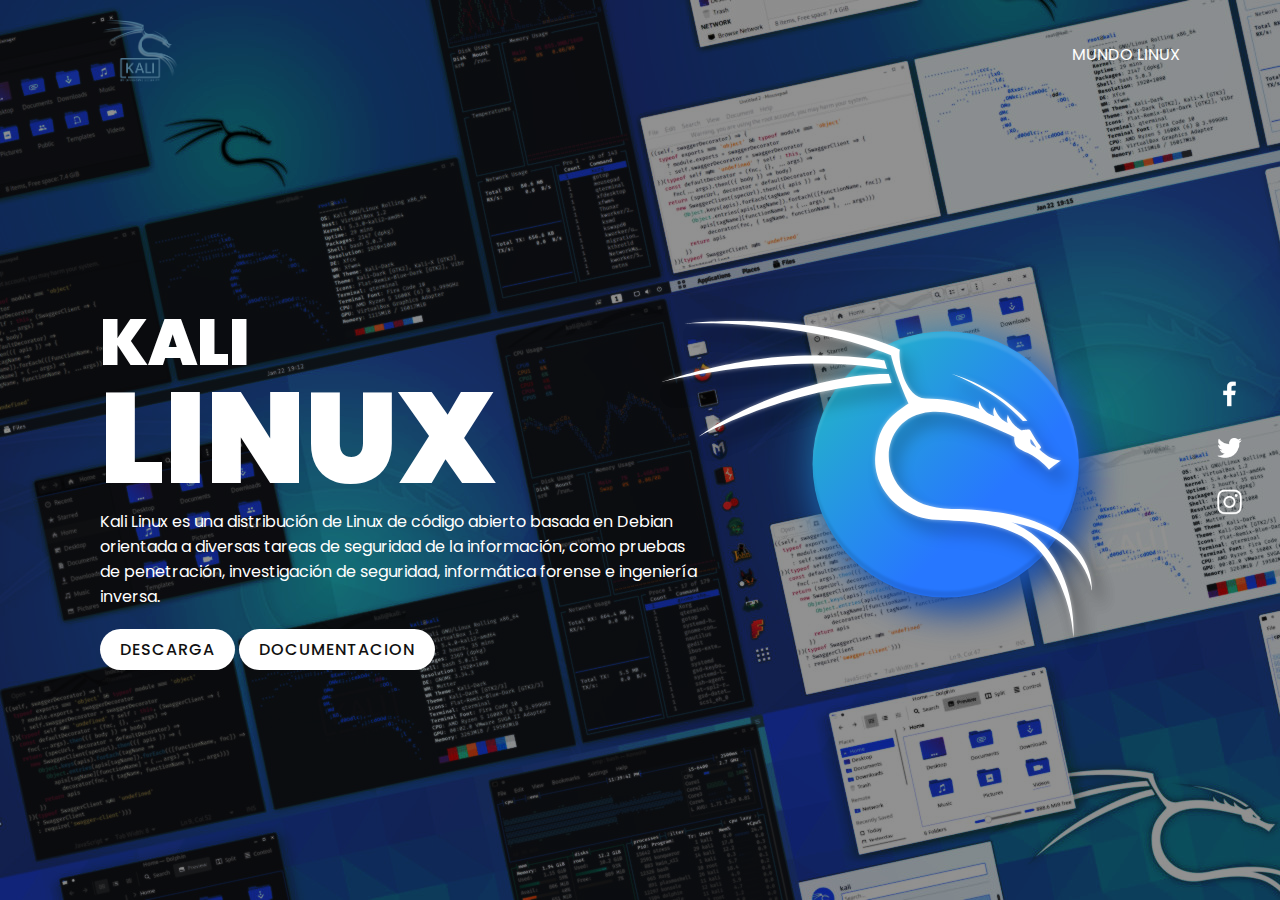
<file: KaliLinux/kali.html>
<!DOCTYPE html>
<html lang="es">
<head>
    <meta charset="UTF-8">
    <meta name="viewport" content="width=device-width, initial-scale=1.0">
    <title>Kali Linux</title>
    <link rel="icon" type="image/jpg" href="./img/kali.png"/>
    <link rel="stylesheet" href="style.css">
</head>
<body>
    <!--Menu Navegacion-->
    <section class="section">
        <header>
            <a href="https://www.kali.org/"><img src="img/kali.png" class="logo"></a>
            <ul>
                <li><a href="../index.html">MUNDO LINUX</a></li>
            </ul>
        </header>
        <!--Seccion Principal-->
        <div class="contenido">
            <div class="caja">
                <h2>KALI<br><span>LINUX</span></h2>
                <p>Kali Linux es una distribución de Linux de código abierto basada en Debian orientada a diversas tareas de seguridad de la información, como pruebas de penetración, investigación de seguridad, informática forense e ingeniería inversa.</p>
                <a href="https://www.kali.org/get-kali/">DESCARGA</a>
                <a href="https://www.kali.org/docs/">DOCUMENTACION</a>
            </div>
            <div class="imagen">
                <img src="img/kali-dragon-icon.svg">
            </div>
        </div>

        <!--Redes Sociales-->
        <ul class="social">
            <li><a href="https://www.facebook.com/KaliLinux/"><img src="img/facebook.png"></a></li>
            <li><a href="https://twitter.com/kalilinux?lang=es"><img src="img/twitter.png"></a></li>
            <li><a href="https://www.instagram.com/kalilinux/?hl=es"><img src="img/instagram.png"></a></li>
        </ul>
    </section>
</body>
</html>
</file>
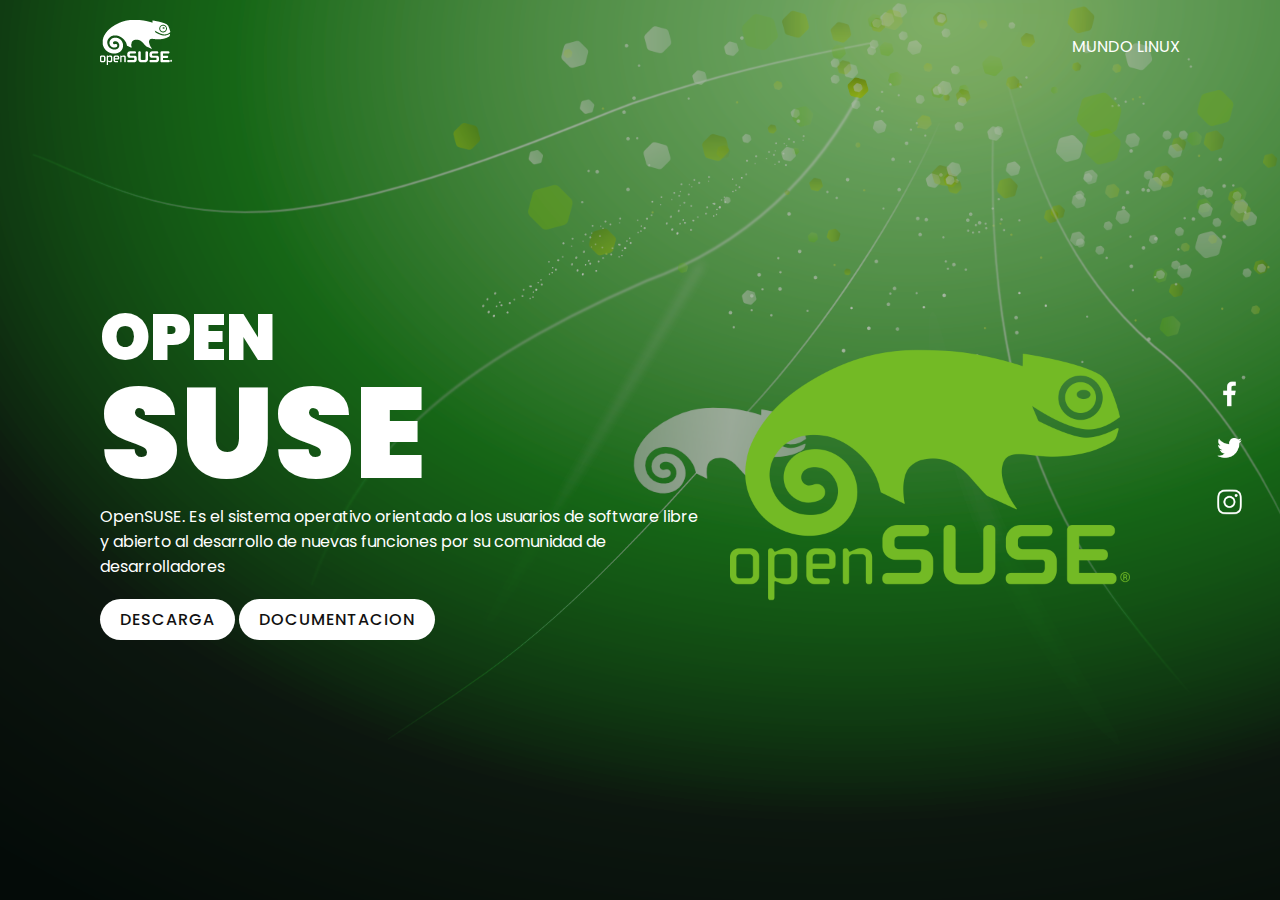
<file: OpenSuse/open.html>
<!DOCTYPE html>
<html lang="es">
<head>
    <meta charset="UTF-8">
    <meta name="viewport" content="width=device-width, initial-scale=1.0">
    <title>Kali Linux</title>
    <link rel="icon" type="image/jpg" href="./img/Logo.png"/>
    <link rel="stylesheet" href="./styles.css">
</head>
<body>
    <!--Menu Navegacion-->
    <section class="section">
        <header>
            <a href="https://www.opensuse.org/"><img src="img/opensuse-logo.png" class="logo"></a>
            <ul>
                <li><a href="../index.html">MUNDO LINUX</a></li>
            </ul>
        </header>
        <!--Seccion Principal-->
        <div class="contenido">
            <div class="caja">
                <h2>OPEN<br><span>SUSE</span></h2>
                <p>OpenSUSE. Es el sistema operativo orientado a los usuarios de software libre y abierto al desarrollo de nuevas funciones por su comunidad de desarrolladores</p>
                <a href="https://get.opensuse.org/">DESCARGA</a>
                <a href="https://es.opensuse.org/Bienvenidos_a_openSUSE.org">DOCUMENTACION</a>
            </div>
            <div class="imagen">
                <img src="img/Logo.png">
            </div>
        </div>

        <!--Redes Sociales-->
        <ul class="social">
            <li><a href="https://www.facebook.com/en.openSUSE/"><img src="img/facebook.png"></a></li>
            <li><a href="https://twitter.com/openSUSE?ref_src=twsrc%5Egoogle%7Ctwcamp%5Eserp%7Ctwgr%5Eauthor"><img src="img/twitter.png"></a></li>
            <li><a href="https://www.instagram.com/opensuse/?hl=es"><img src="img/instagram.png"></a></li>
        </ul>
    </section>
</body>
</html>
</file>
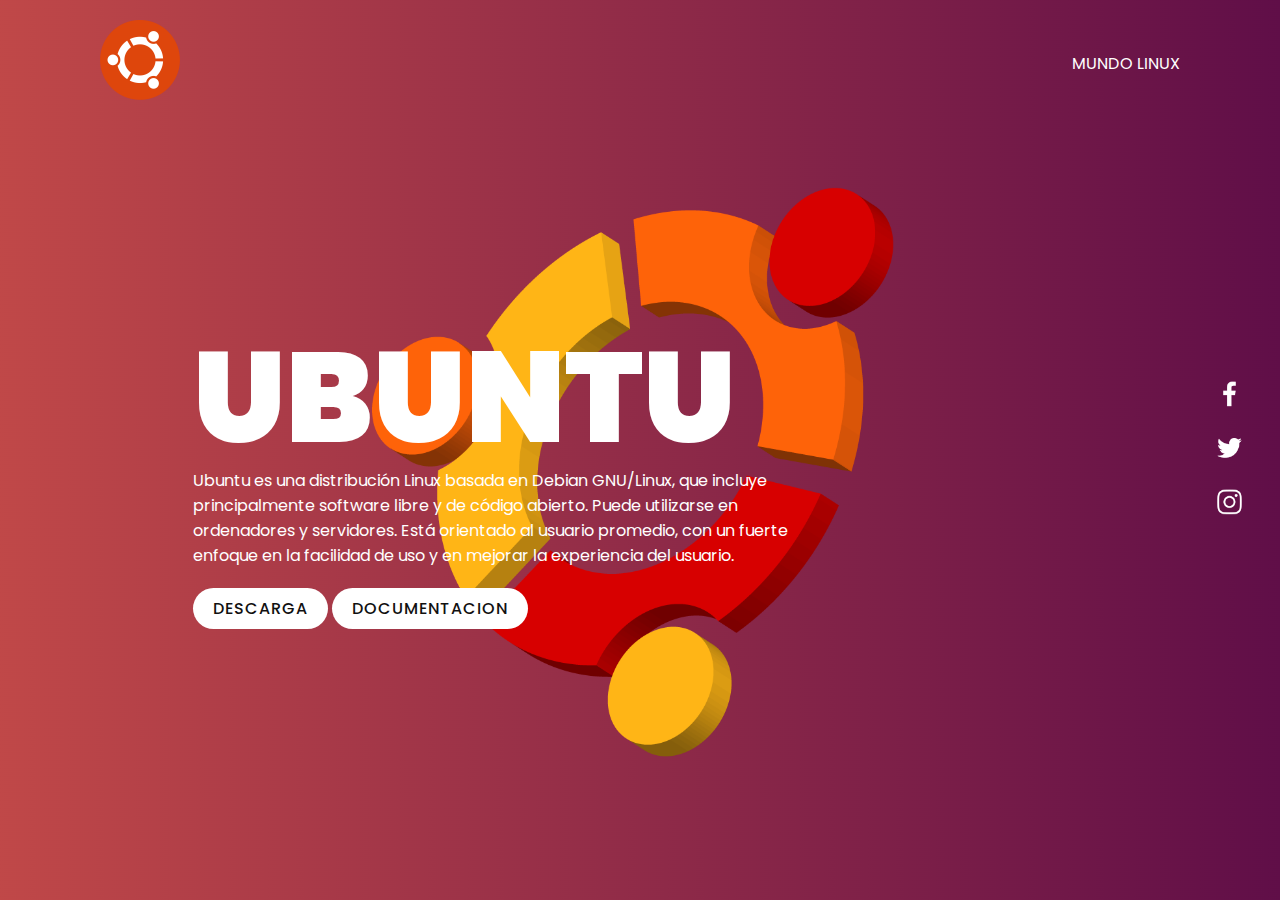
<file: Ubuntu/ubuntu.html>
<!DOCTYPE html>
<html lang="es">
<head>
    <meta charset="UTF-8">
    <meta name="viewport" content="width=device-width, initial-scale=1.0">
    <title>Kali Linux</title>
    <link rel="icon" type="image/jpg" href="./img/ubuntu-logo (1).png"/>
    <link rel="stylesheet" href="./styles.css">
</head>
<body >
    <!--Seccion Principal-->
    <section class="section">
        <header>
            <a href="https://ubuntu.com/"><img src="img/ubuntu-logo (1).png" class="logo"></a>
            <ul class="navigation">
                <li><a href="../index.html">MUNDO LINUX</a></li>
            </ul>
        </header>
        <!--Seccion Principal-->
        <div class="contenido">
            <div class="caja">
                <h2><span>Ubuntu</span></h2>
                <p>Ubuntu es una distribución Linux basada en Debian GNU/Linux, que incluye principalmente software libre y de código abierto. Puede utilizarse en ordenadores y servidores. Está orientado al usuario promedio, con un fuerte enfoque en la facilidad de uso y en mejorar la experiencia del usuario.</p>
                <a href="https://ubuntu.com/#download">DESCARGA</a>
                <a href="https://help.ubuntu.com/">DOCUMENTACION</a>
            </div>
            <div class="imagen">
                <img src="./img/pngwing.com (1).png">
            </div>
        </div>

        <!--Redes Sociales-->
        <ul class="social">
            <li><a href="https://www.facebook.com/ubuntulinux/?locale=es_ES"><img src="img/facebook.png"></a></li>
            <li><a href="https://twitter.com/ubuntu?ref_src=twsrc%5Egoogle%7Ctwcamp%5Eserp%7Ctwgr%5Eauthor"><img src="img/twitter.png"></a></li>
            <li><a href="https://www.instagram.com/ubuntu_os/?hl=es"><img src="img/instagram.png"></a></li>
        </ul>
    </section>
</body>
</html>
</file>
<file: KaliLinux/style.css>
@import url('https://fonts.googleapis.com/css2?family=Poppins:ital,wght@0,200;0,300;0,400;0,500;0,600;0,700;0,800;1,200;1,300;1,400;1,500;1,600;1,700;1,800&display=swap');

* {
    margin: 0;
    padding: 0;
    box-sizing: border-box;
    font-family: 'Poppins', sans-serif;
}

section {
    position: relative;
    width: 100%;
    padding: 100px;
    display: flex;
    justify-content: space-evenly;
    align-items: center;


	height: 100vh;
	background: url(./img/home-banner.jpg);
	background-color: rgba(99, 99, 99, 0.7);
	background-blend-mode: color-burn;
	background-repeat: no-repeat;
	background-position: left center;
	background-size: cover;
	position: relative;
}


header {
    position: absolute;
    top: 0;
    left: 0;
    width: 100%;
    padding: 20px 100px;
    display: flex;
    justify-content: space-between;
    align-items: center;
}

header .logo {
    position: relative;
    max-width: 80px;
}

header ul li {
    list-style: none;
}

header ul li a {
    list-style: none;
    color: #fff;
    font-weight: 400;
    margin-left: 40px;
    text-decoration: none;
}

.contenido {
    position: relative;
    display: flex;
    justify-content: space-evenly;
    justify-items: center;
}

.contenido .caja {
    position: relative;
    max-width: 600px;
    margin-top: 6%;
}

.contenido .caja h2 {
    color: #fff;
    font-size: 4em;
    line-height: 1.5em;
    font-weight: 900;
    text-transform: uppercase;
}

.contenido .caja h2 span {
    font-size: 2em;
}

.contenido .caja p {
    color: #fff;
}

.contenido .caja a {
    display: inline-block;
    margin-top: 20px;
    padding: 8px 20px;
    background: #fff;
    color: #111;
    border-radius: 40px;
    font-weight: 500;
    letter-spacing: 1px;
    text-decoration: none;
    text-transform: uppercase;
}

.contenido .imagen {
    width: 500px;
    display: flex;
    padding-right: 50px;
    margin-top: 50px;
    justify-content: flex-end;
}

.contenido .imagen img {
    max-width: 1000px;
}


.social {
    position: absolute;
    top: 50%;
    right: 30px;
    transform: translateY(-50%);
    display: flex;
    justify-content: center;
    align-items: center;
    flex-direction: column;
}

.social li {
    list-style: none;
}

.social li a {
    display: inline-block;
    filter: invert(1);
    margin: 5px 0;
    transform: scale(0.6);
}

/* Responsive */
@media(max-width: 991px) {
    section {
        padding: 40px;
        padding-bottom: 150px;
        /* 120px */
    }

    header {
        padding: 20px 40px;
    }

    header .logo {
        position: relative;
        max-width: 60px;
    }


    header ul li a {
        display: inline-block;
        color: #fff;
        font-weight: 400;
        margin-left: 0;
        text-decoration: none;
        font-size: 1em;
        margin: 10px 0;
    }

    header ul li a:hover {
        color: #fff;
    }

    .contenido .imagen {
        position: relative;
        max-width: 100%;
        padding-right: 20px;
    }

    .contenido .imagen h2 {
        font-size: 3em;
    }

    .contenido .imagen a {
        font-size: 14px;
        padding: 8px 15px;
    }

    .contenido .imagen {
        width: 100%;
        display: flex;
        padding-right: 0;
        margin-top: 50px;
        justify-content: center;
    }

    .contenido .imagen img {
        max-width: 500px;
    }


    .social {
        right: 0;
        width: 50px;
        background: rgba(0, 0, 0, 0.2);
    }
}

@media(max-width: 600px) {
    section {
        padding: 40px;
        padding-bottom: 150px;
        /* 120px */
        height: 80%;
    }

    header {
        padding: 20px 40px;
    }

    header .logo {
        position: relative;
        max-width: 60px;
    }


    header ul li a {
        display: inline-block;
        color: #fff;
        font-weight: 400;
        margin-left: 0;
        text-decoration: none;
        font-size: 1em;
        margin: 10px 0;
    }

    header ul li a:hover {
        color: #fff;
    }

    .contenido {
        flex-direction: column;
    }

    .contenido .imagen {
        position: relative;
        max-width: 100%;
        padding-right: 20px;
    }

    .contenido .imagen h2 {
        font-size: 3em;
    }

    .contenido .imagen a {
        font-size: 14px;
        padding: 8px 15px;
    }

    .contenido .imagen {
        width: 100%;
        display: flex;
        padding-right: 0;
        margin-top: 50px;
        justify-content: center;
    }

    .contenido .imagen img {
        max-width: 500px;
    }


    .social {
        right: 0;
        width: 50px;
        background: rgba(0, 0, 0, 0.2);
    }
}
</file>
<file: OpenSuse/styles.css>
@import url('https://fonts.googleapis.com/css2?family=Poppins:ital,wght@0,200;0,300;0,400;0,500;0,600;0,700;0,800;1,200;1,300;1,400;1,500;1,600;1,700;1,800&display=swap');

* {
    margin: 0;
    padding: 0;
    box-sizing: border-box;
    font-family: 'Poppins', sans-serif;
}

section {
    position: relative;
    width: 100%;
    padding: 100px;
    display: flex;
    justify-content: space-evenly;
    align-items: center;


	height: 100vh;
	background: url(./img/2148230.png);
	background-color: rgba(181, 180, 180, 0.7);
	background-blend-mode: color-burn;
	background-repeat: no-repeat;
	background-position: left center;
	background-size: cover;
	position: relative;
}


header {
    position: absolute;
    top: 0;
    left: 0;
    width: 100%;
    padding: 20px 100px;
    display: flex;
    justify-content: space-between;
    align-items: center;
}

header .logo {
    position: relative;
    max-width: 80px;
}

header ul li {
    list-style: none;
}

header ul li a {
    list-style: none;
    color: #fff;
    font-weight: 400;
    margin-left: 40px;
    text-decoration: none;
}

.contenido {
    position: relative;
    display: flex;
    justify-content: space-evenly;
    justify-items: center;
}

.contenido .caja {
    position: relative;
    max-width: 600px;
    margin-top: 6%;
}

.contenido .caja h2 {
    color: #fff;
    font-size: 4em;
    line-height: 1.5em;
    font-weight: 900;
    text-transform: uppercase;
}

.contenido .caja h2 span {
    font-size: 2em;
}

.contenido .caja p {
    color: #fff;
}

.contenido .caja a {
    display: inline-block;
    margin-top: 20px;
    padding: 8px 20px;
    background: #fff;
    color: #111;
    border-radius: 40px;
    font-weight: 500;
    letter-spacing: 1px;
    text-decoration: none;
    text-transform: uppercase;
}

.contenido .imagen {
    width: 500px;
    display: flex;
    padding-right: 50px;
    margin-top: 50px;
    justify-content: flex-end;
}

.contenido .imagen img {
    max-width: 400px;
}


.social {
    position: absolute;
    top: 50%;
    right: 30px;
    transform: translateY(-50%);
    display: flex;
    justify-content: center;
    align-items: center;
    flex-direction: column;
}

.social li {
    list-style: none;
}

.social li a {
    display: inline-block;
    filter: invert(1);
    margin: 5px 0;
    transform: scale(0.6);
}

/* Responsive */
@media(max-width: 881px) {
    section {
        padding: 40px;
        padding-bottom: 150px;
        /* 120px */
    }

    header {
        padding: 20px 40px;
    }

    header .logo {
        position: relative;
        max-width: 60px;
    }


    header ul li a {
        display: inline-block;
        color: #fff;
        font-weight: 400;
        margin-left: 0;
        text-decoration: none;
        font-size: 1em;
        margin: 10px 0;
    }

    header ul li a:hover {
        color: #fff;
    }

    .contenido .imagen {
        position: relative;
        padding-right: 20px;
    }

    .contenido .imagen h2 {
        font-size: 3em;
    }

    .contenido .imagen a {
        font-size: 14px;
        padding: 8px 15px;
    }

    .contenido .imagen {
        width: 100%;
        display: flex;
        padding-right: 0;
        margin-top: 50px;
        justify-content: center;
    }



    .social {
        right: 0;
        width: 50px;
        background: rgba(0, 0, 0, 0.2);
    }
}

@media (max-width: 785px) {
    section {
        padding: 40px;
        padding-bottom: 150px;
        /* 120px */
        height: 80%;
    }

    header {
        padding: 20px 40px;
    }

    header .logo {
        position: relative;
        max-width: 60px;
    }


    header ul li a {
        display: inline-block;
        color: #fff;
        font-weight: 400;
        margin-left: 0;
        text-decoration: none;
        font-size: 1em;
        margin: 10px 0;
    }

    header ul li a:hover {
        color: #fff;
    }

    .contenido {
        flex-direction: column;
        font-size: 100%;
    }

    .contenido .imagen {
        position: relative;
        max-width: 100%;
        padding-right: 20px;
    }

    .contenido .imagen h2 {
        font-size: 2em;
    }

    .contenido .imagen a {
        font-size: 14px;
        padding: 8px 15px;
    }

    .contenido .imagen {
        width: 100%;
        display: flex;
        padding-right: 0;
        margin-top: 50px;
        justify-content: center;
    }

    .social {
        right: 0;
        width: 50px;
        background: rgba(0, 0, 0, 0.2);
    }
}

@media (max-width: 427px) {
    section {
        padding: 40px;
        padding-bottom: 150px;
        /* 120px */
        height: 80%;
    }

    header {
        padding: 20px 40px;
    }

    header .logo {
        position: relative;
        max-width: 60px;
    }


    header ul li a {
        display: inline-block;
        color: #fff;
        font-weight: 400;
        margin-left: 0;
        text-decoration: none;
        font-size: 1em;
        margin: 10px 0;
    }

    header ul li a:hover {
        color: #fff;
    }

    .contenido {
        flex-direction: column;
        font-size: 100%;
    }

    .contenido .imagen {
        position: relative;
        max-width: 100%;
        padding-right: 20px;
    }

    .contenido .imagen h2 {
        font-size: 1em;
    }

    .contenido .imagen a {
        font-size: 14px;
        padding: 8px 15px;
    }

    .contenido .imagen {
        width: 100%;
        display: flex;
        padding-right: 0;
        margin-top: 50px;
        justify-content: center;
    }

    .social {
        right: 0;
        width: 50px;
        background: rgba(0, 0, 0, 0.2);
    }
}
</file>
<file: Ubuntu/styles.css>
@import url('https://fonts.googleapis.com/css2?family=Poppins:ital,wght@0,200;0,300;0,400;0,500;0,600;0,700;0,800;1,200;1,300;1,400;1,500;1,600;1,700;1,800&display=swap');

* {
    margin: 0;
    padding: 0;
    box-sizing: border-box;
    font-family: 'Poppins', sans-serif;
}

section {
    position: relative;
    width: 100%;
    padding: 100px;
    display: flex;
    justify-content: space-evenly;
	height: 100vh;
	background: url(./img/2.jpg);
	background-blend-mode: color-burn;
	background-repeat: no-repeat;
	background-position: left center;
	background-size: cover;
	position: relative;
}


header {
    position: absolute;
    top: 0;
    left: 0;
    width: 100%;
    padding: 20px 100px;
    display: flex;
    justify-content: space-between;
    align-items: center;
}

header .logo {
    position: relative;
    max-width: 80px;
}

header ul li {
    list-style: none;
}

header ul li a {
    list-style: none;
    color: #fff;
    font-weight: 400;
    margin-left: 40px;
    text-decoration: none;
}

.contenido {
    position: relative;
    width: 100%;
    display: flex;
    justify-content: space-evenly;
    justify-items: center;
}

.contenido .caja {
    position: relative;
    max-width: 600px;
    margin-top: 250px;
}

.contenido .caja h2 {
    color: #fff;
    font-size: 4em;
    line-height: 1.5em;
    font-weight: 900;
    text-transform: uppercase;
}

.contenido .caja h2 span {
    font-size: 2em;
}

.contenido .caja p {
    color: #fff;
}

.contenido .caja a {
    display: inline-block;
    margin-top: 20px;
    padding: 8px 20px;
    background: #fff;
    color: #111;
    border-radius: 40px;
    font-weight: 500;
    letter-spacing: 1px;
    text-decoration: none;
    text-transform: uppercase;
}

.contenido .imagen {
    width: 200px;
    display: flex;
    padding-right: 50px;
    margin-top: 50px;
    justify-content: flex-end;
}

.contenido .imagen img {
    max-width: 900px;
}


.social {
    position: absolute;
    top: 50%;
    right: 30px;
    transform: translateY(-50%);
    display: flex;
    justify-content: center;
    align-items: center;
    flex-direction: column;
}

.social li {
    list-style: none;
}

.social li a {
    display: inline-block;
    filter: invert(1);
    margin: 5px 0;
    transform: scale(0.6);
}

/* Responsive */
@media(max-width: 991px) {
    section {
        padding: 40px;
        padding-bottom: 150px;
        /* 120px */
    }

    header {
        padding: 20px 40px;
    }

    header .logo {
        position: relative;
        max-width: 60px;
    }


    header ul li a {
        display: inline-block;
        color: #fff;
        font-weight: 400;
        margin-left: 0;
        text-decoration: none;
        font-size: 1em;
        margin: 10px 0;
    }

    header ul li a:hover {
        color: #fff;
    }

    .contenido {
        flex-direction: column;
        margin-top: 60px;
    }

    .contenido .imagen {
        position: relative;
        max-width: 100%;
        padding-right: 20px;
    }

    .contenido .imagen h2 {
        font-size: 3em;
    }

    .contenido .imagen a {
        font-size: 14px;
        padding: 8px 15px;
    }

    .contenido .imagen {
        width: 100%;
        display: flex;
        padding-right: 0;
        margin-top: 50px;
        justify-content: center;
    }

    .contenido .imagen img {
        max-width: 300px;
    }


    .social {
        right: 0;
        width: 50px;
        background: rgba(0, 0, 0, 0.2);
    }
}

@media(max-width: 600px) {
    section {
        padding: 40px;
        padding-bottom: 220px;
        /* 120px */
    }

    header {
        padding: 20px 40px;
    }

    header .logo {
        position: relative;
        max-width: 60px;
    }


    header ul li a {
        display: inline-block;
        color: #fff;
        font-weight: 400;
        margin-left: 0;
        text-decoration: none;
        font-size: 1em;
        margin: 10px 0;
    }

    header ul li a:hover {
        color: #fff;
    }

    .contenido {
        flex-direction: column;
    }

    .contenido .imagen {
        position: relative;
        max-width: 100%;
        padding-right: 20px;
        width: 100%;
        display: flex;
        padding-right: 0;
        margin-top: 50px;
        justify-content: center;
    }

    .contenido .imagen h2 {
        font-size: 2em;
    }

    .contenido .imagen a {
        font-size: 14px;
        padding: 8px 15px;
    }
    .contenido .caja h2 span {
        font-size: 1em;
    }
    
    .contenido .caja p {
        color: #fff;
    }

    .contenido .caja {
        position: relative;
        max-width: 600px;
        margin-top: 250px;
    }

    .social {
        right: 0;
        width: 50px;
        background: rgba(0, 0, 0, 0.2);
    }
    
}
</file>
